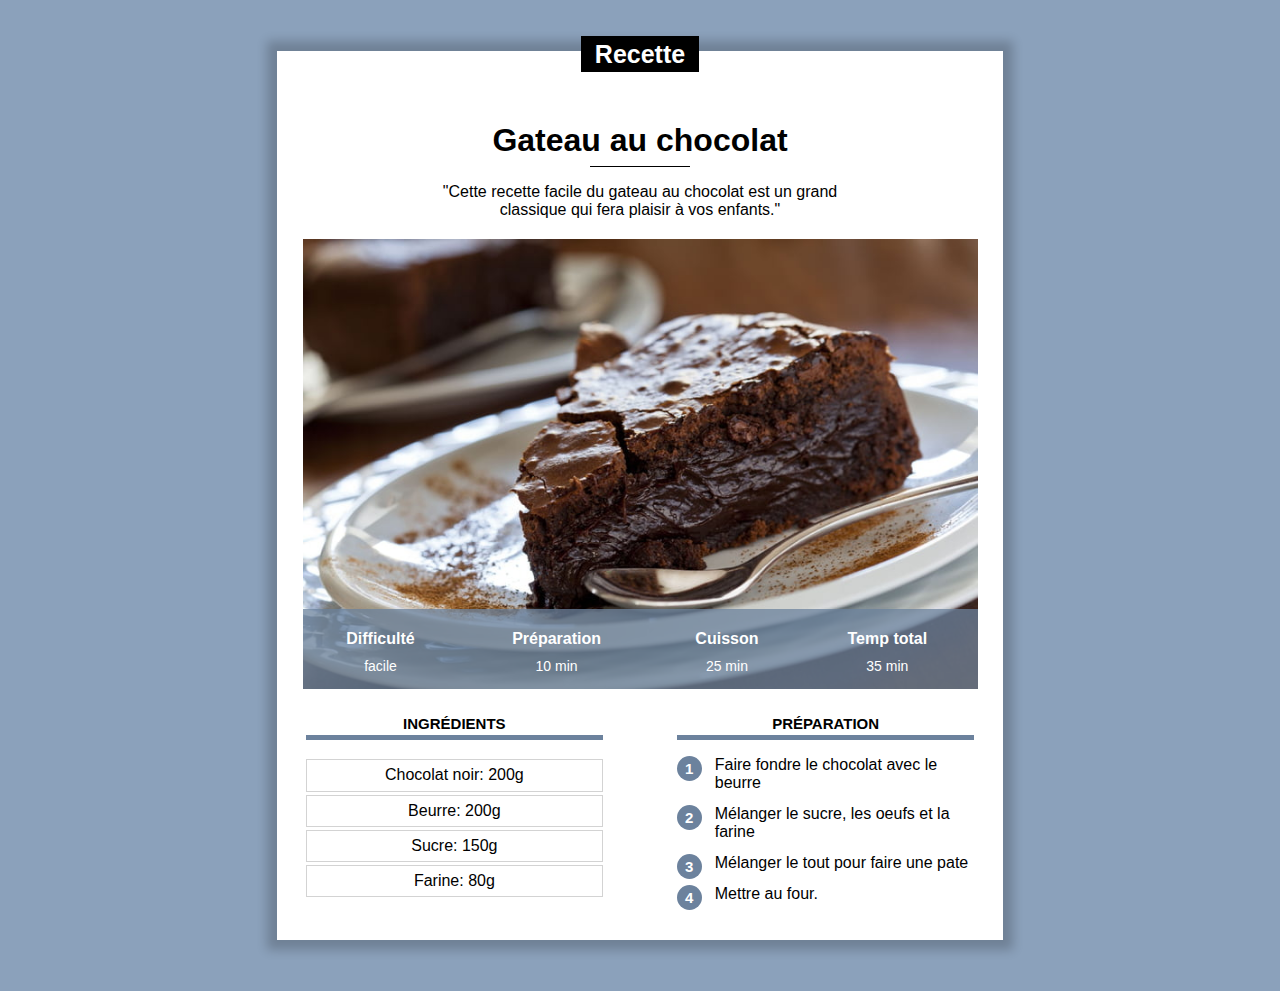
<file: Web/index.html>
<!DOCTYPE html>
<html lang="en">

<head>
  <meta charset="UTF-8" />
  <meta name="viewport" content="width=device-width, initial-scale=1.0" />
  <link rel="stylesheet" href="style.css">
  <title>Reccete du gateau</title>
</head>

<body>
  <div id="contenu">
    <div class="categorie centre">
      <p class="categorie">Recette</p>
    </div>

    <h1>Gateau au chocolat</h1>

    <div class="separateur"></div>

    <div class="centre">
      <p class="description">
        "Cette recette facile du gateau au chocolat est un grand classique qui fera plaisir à vos enfants."
      </p>
    </div>
    <section class="info">
      <img class="centre img-block" src="gateau.jpg" alt="gateau au chocolat" />
      <table class="table-info">
        <tr>
          <th>Difficulté</th>
          <th>Préparation</th>
          <th>Cuisson</th>
          <th>Temp total</th>
        </tr>
        <tr>
          <td>facile</td>
          <td>10 min</td>
          <td>25 min</td>
          <td>35 min</td>
        </tr>
      </table>
    </section>
    <div>
      <div class="colonne1 colonne">
        <h2>Ingrédients</h2>
        <ul>
          <li>Chocolat noir: 200g</li>
          <li>Beurre: 200g</li>
          <li>Sucre: 150g</li>
          <li>Farine: 80g</li>
        </ul>
      </div>
      <div class="colonne2 colonne">
        <h2>Préparation</h2>
        <table class="preparation">
          <tr><td><p class="numero">1</p></td><td class="preparation_etape">Faire fondre le chocolat avec le beurre</td></tr>
          <tr><td><p class="numero">2</p></td><td class="preparation_etape">Mélanger le sucre, les oeufs et la farine</td></tr>
          <tr><td><p class="numero">3</p></td><td class="preparation_etape">Mélanger le tout pour faire une pate</td></tr>
          <tr><td><p class="numero">4</p></td><td class="preparation_etape">Mettre au four.</td></tr>
        </table>
      </div>
    </div>
  </div>

</body>

</html>
</file>
<file: Web/style.css>
:root{
    --color-first: #8BA1BB; 
    --color-second: #6C829D;
}

* {
    overflow: auto;
}

body{
    background-color: var(--color-first);
    font-family: Arial, Helvetica, sans-serif;
    margin: 0;
}

h1{
    text-align: center;
    margin-bottom: 1%;
}

#contenu{
    background-color: white;
    margin: 40px 8px 40px 8px;
    padding: 0px 8px 20px 8px;
    box-shadow: 0px 0px 10px 10px rgba(0, 0, 0, 0.2);
    overflow: visible;
}

div.categorie{
    margin: 0;
    margin-top: 0;
    overflow: visible;
}

p.categorie{
    background-color: black;
    color: white;
    padding: .5% 2%;
    font-size: 25px;
    font-weight: bold;
    display: inline-block;
    margin-top: -15px;
    
}

.centre{
    text-align: center;
    width: 100%;
}

p.description{
    max-width: 400px;
    display: inline-block;
}

div.separateur{
    width: 100px;
    height: 1px;
    background-color: black;
    margin-left: auto;
    margin-right: auto;
}

.info{
    position: relative;
}

.table-info{
    position: absolute;
    bottom: 0;
    width: 100%;
    color: white;
    background-color: #6C829DC0;
    height: 50px;
}

.table-info td{
    text-align: center;
    vertical-align: top;
    font-size: 12px;
}

.table-info th{
    vertical-align: bottom;
    padding-bottom: 1%;
    font-size: 14px;
}

.img-block{
    display: block;
    max-height: 499px;
    object-fit: cover;
}

div.colonne{
    width: 100%;
    margin-top: 2%;
}

.colonne h2{
    text-align: center;
    text-transform: uppercase;
    font-size: 15px;
    border-bottom: 5px solid var(--color-second);
    padding-bottom: 1%;
    margin-left: 1%;
    margin-right: 1%;
}

.colonne1 ul{
    list-style: none;
    padding: 0;
}

.colonne1 li{
    border: 1px solid lightgray;
    margin: 1%;
    padding: 2%;
    text-align: center;
}


div.colonne1{
    display: inline-block;
}

table.preparation p.numero{
    background-color: var(--color-second);
    color: white;
    width: 25px;
    height: 25px;
    text-align: center;
    font-size: 15px;
    font-weight: bold;
    padding-top: 4px;
    box-sizing: border-box;
    border-radius: 50%;
    margin: 0;
}

table.preparation td{
    vertical-align: top;
}

table.preparation td.preparation_etape{
    font-size: 16px;
    padding-left: 10px;
    padding-bottom: 10px;
}

table.preparation tr{
    min-height: 100px;
}

/*Styles pour ordinateur*/
@media only screen and (min-width: 768px) {
    #contenu {
        min-width: 350px;
        padding-top: 0;
        padding-left: 2%;
        padding-right: 2%;
        margin: 4% 10% 4% 10%;
    }

    .table-info{
        height: 80px;
    }
    
    .table-info td{
        font-size: 14px;
    }
    
    .table-info th{
        font-size: 16px;
    }

    div.colonne{
        width: 45%;
    }
    div.colonne1{
        margin-right: 10%;
    }
    
    div.colonne2{
        float: right;
    }
}

@media only screen and (min-width: 900px){
    #contenu {
        width: 675px;
        margin-left: auto;
        margin-right: auto;
    }
}
</file>
